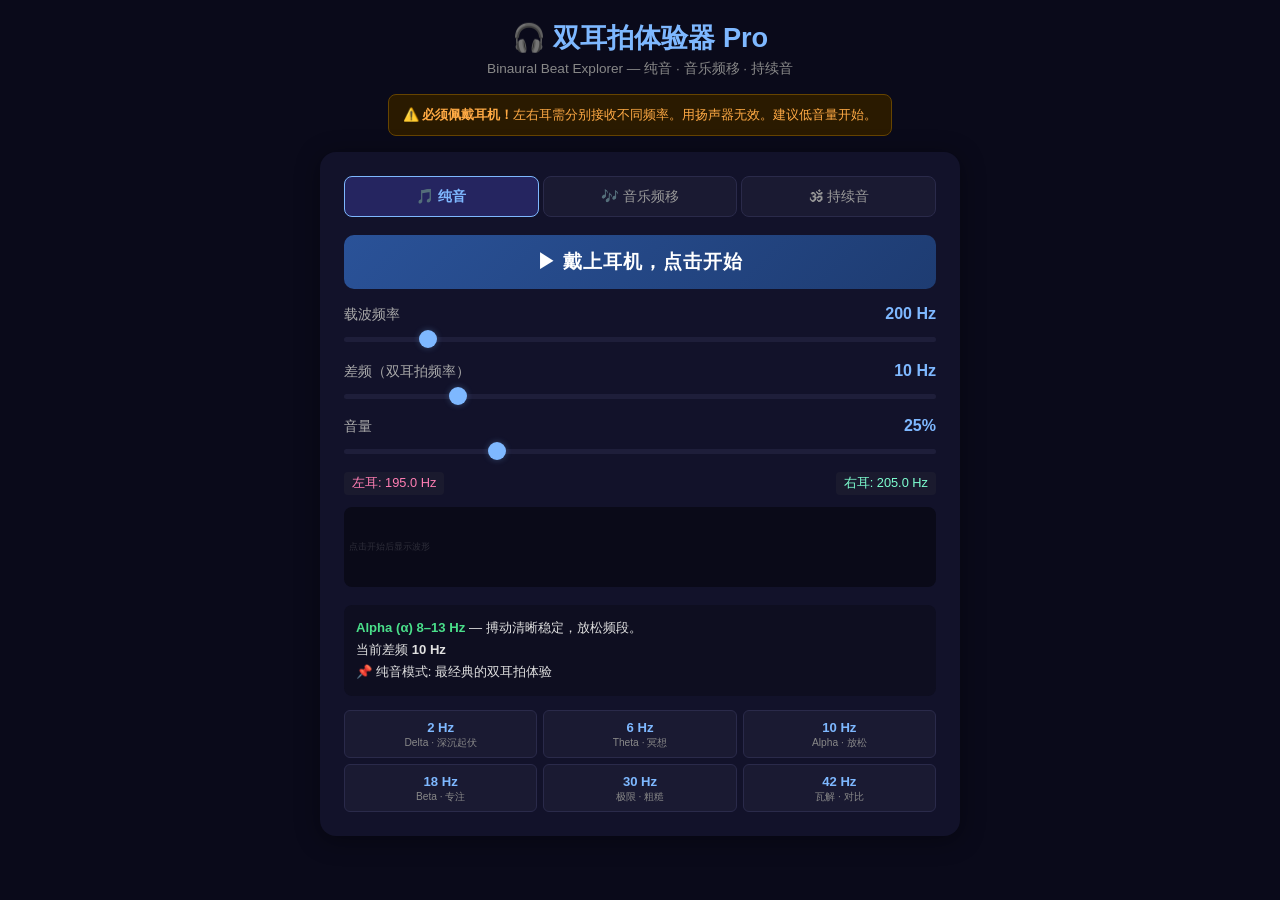
<file: binaural-beats-pro.html>
<!DOCTYPE html>
<html lang="zh-CN">
<head>
<meta charset="UTF-8">
<meta name="viewport" content="width=device-width, initial-scale=1.0">
<title>双耳拍体验器 Pro</title>
<style>
* { margin: 0; padding: 0; box-sizing: border-box; }
body {
  font-family: -apple-system, BlinkMacSystemFont, "Segoe UI", sans-serif;
  background: #0a0a1a; color: #e0e0e0;
  min-height: 100vh; display: flex; flex-direction: column; align-items: center;
  padding: 20px;
}
h1 { color: #7eb8ff; margin-bottom: 4px; font-size: 1.7em; }
.subtitle { color: #888; margin-bottom: 16px; font-size: 0.85em; }
.warning {
  background: #2a1a00; border: 1px solid #664400; border-radius: 8px;
  padding: 10px 14px; margin-bottom: 16px; max-width: 640px;
  font-size: 0.82em; color: #ffaa44; line-height: 1.5;
}
.container {
  background: #12122a; border-radius: 16px; padding: 24px;
  max-width: 640px; width: 100%; box-shadow: 0 4px 24px rgba(0,0,0,0.4);
}

/* Tabs */
.tabs { display: flex; gap: 4px; margin-bottom: 18px; }
.tab-btn {
  flex: 1; padding: 10px 6px; border: 1px solid #2a2a4a; border-radius: 8px;
  background: #1a1a32; color: #999; cursor: pointer; font-size: 0.9em;
  transition: all 0.15s; text-align: center;
}
.tab-btn.active { background: #252560; color: #7eb8ff; border-color: #7eb8ff; font-weight: 600; }
.tab-btn:hover { background: #252548; color: #ccc; }

/* Play button */
.play-btn {
  width: 100%; padding: 14px; font-size: 1.2em; border: none; border-radius: 10px;
  cursor: pointer; transition: all 0.2s; font-weight: 600; letter-spacing: 1px;
}
.play-btn.off { background: linear-gradient(135deg, #2a5298, #1e3c72); color: #fff; }
.play-btn.on { background: linear-gradient(135deg, #c0392b, #96281b); color: #fff; }
.play-btn:hover { transform: scale(1.01); filter: brightness(1.15); }

/* Panels */
.panel { display: none; margin: 16px 0; }
.panel.active { display: block; }

/* Controls */
.controls { margin-top: 12px; }
.control-group { margin-bottom: 14px; }
.control-label { display: flex; justify-content: space-between; align-items: baseline; margin-bottom: 4px; }
.control-label .name { font-size: 0.88em; color: #aaa; }
.control-label .value { font-size: 1em; color: #7eb8ff; font-weight: 600; font-variant-numeric: tabular-nums; }
input[type="range"] {
  -webkit-appearance: none; width: 100%; height: 5px; border-radius: 3px;
  background: #1e1e3a; outline: none;
}
input[type="range"]::-webkit-slider-thumb {
  -webkit-appearance: none; width: 18px; height: 18px; border-radius: 50%;
  background: #7eb8ff; cursor: pointer; box-shadow: 0 0 6px rgba(126,184,255,0.3);
}
select {
  width: 100%; padding: 8px 10px; border-radius: 6px; border: 1px solid #2a2a4a;
  background: #1a1a32; color: #ccc; font-size: 0.9em; cursor: pointer;
}

/* File upload */
.file-area {
  border: 2px dashed #2a2a5a; border-radius: 10px; padding: 20px; text-align: center;
  cursor: pointer; transition: all 0.2s; color: #666; font-size: 0.9em;
}
.file-area:hover { border-color: #7eb8ff; color: #aaa; }
.file-area.loaded { border-color: #4adf8a; border-style: solid; color: #4adf8a; }
.file-area input { display: none; }

/* Channel info */
.channel-info {
  display: flex; justify-content: space-between; margin-top: 10px; font-size: 0.8em; color: #666;
}
.channel-info span { padding: 3px 8px; border-radius: 4px; }
.ch-left { background: #1a1a2e; color: #ff7eb3; }
.ch-right { background: #1a1a2e; color: #7effd1; }

canvas {
  width: 100%; height: 80px; margin-top: 12px; border-radius: 8px; background: #0a0a18;
}

.info-panel {
  margin-top: 14px; padding: 12px; background: #0e0e20; border-radius: 8px;
  font-size: 0.82em; line-height: 1.7;
}
.band-delta { color: #b07aff; font-weight: 700; }
.band-theta { color: #5aafff; font-weight: 700; }
.band-alpha { color: #4adf8a; font-weight: 700; }
.band-beta { color: #ffe44a; font-weight: 700; }
.band-collapse { color: #ff6a6a; font-weight: 700; }

.presets { display: grid; grid-template-columns: repeat(3, 1fr); gap: 6px; margin-top: 14px; }
.preset-btn {
  padding: 8px 4px; border: 1px solid #2a2a4a; border-radius: 6px;
  background: #1a1a32; color: #ccc; cursor: pointer; font-size: 0.78em;
  transition: all 0.15s; text-align: center; line-height: 1.3;
}
.preset-btn:hover { background: #252548; border-color: #7eb8ff; color: #fff; }
.preset-btn .freq { font-weight: 700; color: #7eb8ff; font-size: 1.05em; }
.preset-btn .desc { color: #888; font-size: 0.82em; }
</style>
</head>
<body>

<h1>🎧 双耳拍体验器 Pro</h1>
<p class="subtitle">Binaural Beat Explorer — 纯音 · 音乐频移 · 持续音</p>

<div class="warning">
  ⚠️ <strong>必须佩戴耳机！</strong>左右耳需分别接收不同频率。用扬声器无效。建议低音量开始。
</div>

<div class="container">
  <!-- Mode tabs -->
  <div class="tabs">
    <button class="tab-btn active" data-mode="pure" onclick="switchMode('pure')">🎵 纯音</button>
    <button class="tab-btn" data-mode="music" onclick="switchMode('music')">🎶 音乐频移</button>
    <button class="tab-btn" data-mode="drone" onclick="switchMode('drone')">🕉 持续音</button>
  </div>

  <button class="play-btn off" id="playBtn" onclick="togglePlay()">▶ 戴上耳机，点击开始</button>

  <!-- Pure Tone Panel -->
  <div class="panel active" id="panel-pure">
    <div class="control-group">
      <div class="control-label">
        <span class="name">载波频率</span>
        <span class="value" id="carrierVal">200 Hz</span>
      </div>
      <input type="range" id="carrier" min="80" max="1000" value="200" step="10" oninput="updateParams()">
    </div>
  </div>

  <!-- Music Panel -->
  <div class="panel" id="panel-music">
    <div class="file-area" id="fileArea" onclick="document.getElementById('fileInput').click()">
      📁 点击选择音频文件（MP3 / WAV / OGG / FLAC）
      <input type="file" id="fileInput" accept="audio/*" onchange="handleFileUpload(event)">
    </div>
    <div style="margin-top:8px; font-size:0.8em; color:#666;" id="fileInfo"></div>
    <label style="display:flex; align-items:center; gap:6px; margin-top:8px; font-size:0.82em; color:#aaa; cursor:pointer;">
      <input type="checkbox" id="loopToggle" checked> 循环播放
    </label>
  </div>

  <!-- Drone Panel -->
  <div class="panel" id="panel-drone">
    <div class="control-group">
      <div class="control-label">
        <span class="name">持续音类型</span>
      </div>
      <select id="droneType" onchange="onDroneTypeChange()">
        <option value="tambura">🪕 坦布拉 Tambura — 丰富泛音</option>
        <option value="bowl">🔔 颂钵 Singing Bowl — 非谐波泛音</option>
        <option value="organ">⛪ 管风琴 Organ — 庄严和声</option>
        <option value="pad">🎹 合成Pad — 温暖厚实</option>
      </select>
    </div>
    <div class="control-group">
      <div class="control-label">
        <span class="name">基础频率</span>
        <span class="value" id="droneFreqVal">130 Hz</span>
      </div>
      <input type="range" id="droneFreq" min="60" max="440" value="130" step="5" oninput="updateParams()">
    </div>
  </div>

  <!-- Shared Controls -->
  <div class="controls">
    <div class="control-group">
      <div class="control-label">
        <span class="name">差频（双耳拍频率）</span>
        <span class="value" id="beatVal">10 Hz</span>
      </div>
      <input type="range" id="beat" min="1" max="50" value="10" step="0.5" oninput="updateParams()">
    </div>
    <div class="control-group">
      <div class="control-label">
        <span class="name">音量</span>
        <span class="value" id="volVal">25%</span>
      </div>
      <input type="range" id="volume" min="0" max="100" value="25" step="1" oninput="updateParams()">
    </div>
  </div>

  <div class="channel-info">
    <span class="ch-left" id="leftInfo">左耳: —</span>
    <span class="ch-right" id="rightInfo">右耳: —</span>
  </div>

  <canvas id="waveCanvas"></canvas>
  <div class="info-panel" id="infoPanel"></div>

  <!-- Beat frequency presets -->
  <div class="presets">
    <button class="preset-btn" onclick="setBeat(2)"><div class="freq">2 Hz</div><div class="desc">Delta · 深沉起伏</div></button>
    <button class="preset-btn" onclick="setBeat(6)"><div class="freq">6 Hz</div><div class="desc">Theta · 冥想</div></button>
    <button class="preset-btn" onclick="setBeat(10)"><div class="freq">10 Hz</div><div class="desc">Alpha · 放松</div></button>
    <button class="preset-btn" onclick="setBeat(18)"><div class="freq">18 Hz</div><div class="desc">Beta · 专注</div></button>
    <button class="preset-btn" onclick="setBeat(30)"><div class="freq">30 Hz</div><div class="desc">极限 · 粗糙</div></button>
    <button class="preset-btn" onclick="setBeat(42)"><div class="freq">42 Hz</div><div class="desc">瓦解 · 对比</div></button>
  </div>
</div>

<script>
// ============================================================
// GLOBALS
// ============================================================
let audioCtx = null;
let isPlaying = false;
let currentMode = 'pure';
let activeNodes = [];
let animId = null;

// Music mode — FFT-based analytic signal
let musicBuffer = null;     // decoded AudioBuffer
let analyticReal = null;    // Float32Array — original mono signal
let analyticImag = null;    // Float32Array — Hilbert transform of mono signal
let analyticReady = false;  // true when precomputation is done
let musicSource = null;
let ssbProcessor = null;

// Drone mode
let droneOscillators = [];

// ============================================================
// FFT (radix-2 Cooley-Tukey, in-place)
// ============================================================
function fft(re, im, N) {
  let j = 0;
  for (let i = 0; i < N - 1; i++) {
    if (i < j) {
      let t = re[i]; re[i] = re[j]; re[j] = t;
      t = im[i]; im[i] = im[j]; im[j] = t;
    }
    let k = N >> 1;
    while (k <= j) { j -= k; k >>= 1; }
    j += k;
  }
  for (let len = 2; len <= N; len *= 2) {
    const half = len >> 1;
    const angle = -2 * Math.PI / len;
    const wR = Math.cos(angle), wI = Math.sin(angle);
    for (let i = 0; i < N; i += len) {
      let tR = 1, tI = 0;
      for (let jj = 0; jj < half; jj++) {
        const idx = i + jj, idx2 = idx + half;
        const uR = re[idx], uI = im[idx];
        const vR = re[idx2] * tR - im[idx2] * tI;
        const vI = re[idx2] * tI + im[idx2] * tR;
        re[idx] = uR + vR; im[idx] = uI + vI;
        re[idx2] = uR - vR; im[idx2] = uI - vI;
        const nR = tR * wR - tI * wI;
        tI = tR * wI + tI * wR;
        tR = nR;
      }
    }
  }
}

function ifft(re, im, N) {
  for (let i = 0; i < N; i++) im[i] = -im[i];
  fft(re, im, N);
  for (let i = 0; i < N; i++) { re[i] /= N; im[i] = -im[i] / N; }
}

function nextPow2(n) { let p = 1; while (p < n) p <<= 1; return p; }

// ============================================================
// Precompute analytic signal via FFT (chunked overlap-save)
// ============================================================
async function precomputeAnalytic(mono, onProgress) {
  const origLen = mono.length;
  const CHUNK = 1 << 15;  // 32768
  const OVERLAP = 4096;   // discard this many at each edge
  const GOOD = CHUNK - 2 * OVERLAP;

  const realOut = new Float32Array(origLen);
  const imagOut = new Float32Array(origLen);
  const totalChunks = Math.ceil(origLen / GOOD);
  let chunkIdx = 0;

  for (let outStart = 0; outStart < origLen; outStart += GOOD) {
    const inStart = outStart - OVERLAP;
    const re = new Float32Array(CHUNK);
    const im = new Float32Array(CHUNK);

    // Fill chunk (zero-pad edges that fall outside signal)
    for (let i = 0; i < CHUNK; i++) {
      const srcIdx = inStart + i;
      re[i] = (srcIdx >= 0 && srcIdx < origLen) ? mono[srcIdx] : 0;
    }

    // FFT
    fft(re, im, CHUNK);

    // Analytic signal: zero negative freqs, double positive, keep DC & Nyquist
    for (let i = 1; i < CHUNK / 2; i++) { re[i] *= 2; im[i] *= 2; }
    for (let i = CHUNK / 2 + 1; i < CHUNK; i++) { re[i] = 0; im[i] = 0; }

    // IFFT
    ifft(re, im, CHUNK);

    // Copy only the "good" middle portion
    const copyStart = OVERLAP;
    const goodLen = Math.min(GOOD, origLen - outStart);
    for (let i = 0; i < goodLen; i++) {
      realOut[outStart + i] = re[copyStart + i];
      imagOut[outStart + i] = im[copyStart + i];
    }

    chunkIdx++;
    if (chunkIdx % 4 === 0 || chunkIdx === totalChunks) {
      if (onProgress) onProgress(chunkIdx / totalChunks);
      await new Promise(r => setTimeout(r, 0)); // yield to UI
    }
  }

  return { real: realOut, imag: imagOut };
}

// Drone type definitions
const DRONE_TYPES = {
  tambura: {
    baseFreq: 130,
    partials: [
      { ratio: 1, amp: 0.45 }, { ratio: 2, amp: 0.55 }, { ratio: 3, amp: 0.4 },
      { ratio: 4, amp: 0.3 }, { ratio: 5, amp: 0.18 }, { ratio: 6, amp: 0.12 },
      { ratio: 7, amp: 0.07 }, { ratio: 8, amp: 0.04 },
    ]
  },
  bowl: {
    baseFreq: 220,
    partials: [
      { ratio: 1, amp: 0.55 }, { ratio: 2.71, amp: 0.35 },
      { ratio: 4.8, amp: 0.2 }, { ratio: 7.2, amp: 0.12 },
    ]
  },
  organ: {
    baseFreq: 130,
    partials: [
      { ratio: 1, amp: 0.5 }, { ratio: 2, amp: 0.4 }, { ratio: 3, amp: 0.32 },
      { ratio: 4, amp: 0.22 }, { ratio: 5, amp: 0.12 }, { ratio: 6, amp: 0.08 },
      { ratio: 8, amp: 0.05 },
    ]
  },
  pad: {
    baseFreq: 180,
    partials: [
      { ratio: 1, amp: 0.5 }, { ratio: 1.002, amp: 0.45 }, { ratio: 0.998, amp: 0.45 },
      { ratio: 2, amp: 0.25 }, { ratio: 2.003, amp: 0.22 },
      { ratio: 3, amp: 0.12 },
    ]
  }
};

// ============================================================
// AUDIO CONTEXT
// ============================================================
function getCtx() {
  if (!audioCtx) audioCtx = new (window.AudioContext || window.webkitAudioContext)();
  return audioCtx;
}

function getVal(id) { return parseFloat(document.getElementById(id).value); }

// ============================================================
// START / STOP
// ============================================================
async function togglePlay() {
  if (isPlaying) { stopAudio(); } else { await startAudio(); }
}

async function startAudio() {
  const ctx = getCtx();
  if (ctx.state === 'suspended') await ctx.resume();

  try {
    if (currentMode === 'pure') startPureTone(ctx);
    else if (currentMode === 'music') startMusic(ctx);
    else if (currentMode === 'drone') startDrone(ctx);
  } catch (e) {
    console.error('Start audio error:', e);
    alert('音频启动失败: ' + e.message);
    return;
  }

  isPlaying = true;
  const btn = document.getElementById('playBtn');
  btn.textContent = '■ 停止';
  btn.className = 'play-btn on';
  startVisualization();
  updateParams();
}

function stopAudio() {
  // Ramp down to avoid click
  const ctx = audioCtx;
  const now = ctx ? ctx.currentTime : 0;

  activeNodes.forEach(n => {
    try {
      if (n.stop) n.stop(now + 0.05);
      else if (n.disconnect) n.disconnect();
    } catch(e) {}
  });
  activeNodes = [];
  droneOscillators = [];
  musicSource = null;
  ssbProcessor = null;

  isPlaying = false;
  const btn = document.getElementById('playBtn');
  btn.textContent = '▶ 点击开始';
  btn.className = 'play-btn off';
  if (animId) { cancelAnimationFrame(animId); animId = null; }
  clearCanvas();
}

// ============================================================
// PURE TONE MODE
// ============================================================
function startPureTone(ctx) {
  const carrier = getVal('carrier');
  const beat = getVal('beat');
  const vol = getVal('volume') / 100;

  const merger = ctx.createChannelMerger(2);
  const gainL = ctx.createGain();
  const gainR = ctx.createGain();
  gainL.gain.setValueAtTime(vol, ctx.currentTime);
  gainR.gain.setValueAtTime(vol, ctx.currentTime);

  const oscL = ctx.createOscillator();
  const oscR = ctx.createOscillator();
  oscL.type = 'sine';
  oscR.type = 'sine';
  oscL.frequency.setValueAtTime(carrier - beat / 2, ctx.currentTime);
  oscR.frequency.setValueAtTime(carrier + beat / 2, ctx.currentTime);

  oscL.connect(gainL); gainL.connect(merger, 0, 0);
  oscR.connect(gainR); gainR.connect(merger, 0, 1);
  merger.connect(ctx.destination);

  oscL.start(); oscR.start();

  activeNodes.push(oscL, oscR, gainL, gainR, merger);
  // Store references for live update
  oscL._role = 'pureL'; oscR._role = 'pureR';
  gainL._role = 'pureGainL'; gainR._role = 'pureGainR';
}

function updatePureTone() {
  const carrier = getVal('carrier');
  const beat = getVal('beat');
  const vol = getVal('volume') / 100;
  const ctx = audioCtx;
  const now = ctx.currentTime;

  activeNodes.forEach(n => {
    if (n._role === 'pureL') n.frequency.setValueAtTime(carrier - beat / 2, now);
    if (n._role === 'pureR') n.frequency.setValueAtTime(carrier + beat / 2, now);
    if (n._role === 'pureGainL' || n._role === 'pureGainR') n.gain.setValueAtTime(vol, now);
  });

  const lf = (carrier - beat / 2).toFixed(1);
  const rf = (carrier + beat / 2).toFixed(1);
  document.getElementById('leftInfo').textContent = '左耳: ' + lf + ' Hz';
  document.getElementById('rightInfo').textContent = '右耳: ' + rf + ' Hz';
}

// ============================================================
// MUSIC SSB MODE — FFT-based precomputation + real-time modulation
// ============================================================
function handleFileUpload(event) {
  const file = event.target.files[0];
  if (!file) return;
  const ctx = getCtx();

  analyticReady = false;
  analyticReal = null;
  analyticImag = null;
  document.getElementById('fileInfo').textContent = '解码中...';

  const reader = new FileReader();
  reader.onload = function(e) {
    ctx.decodeAudioData(e.target.result, async function(buffer) {
      musicBuffer = buffer;
      const dur = buffer.duration.toFixed(1);
      document.getElementById('fileInfo').textContent =
        '✅ ' + file.name + ' (' + dur + 's) — 正在预处理频移数据...';

      // Convert to mono
      const numCh = buffer.numberOfChannels;
      const len = buffer.length;
      const mono = new Float32Array(len);
      for (let ch = 0; ch < numCh; ch++) {
        const chData = buffer.getChannelData(ch);
        for (let i = 0; i < len; i++) mono[i] += chData[i];
      }
      if (numCh > 1) {
        const inv = 1 / numCh;
        for (let i = 0; i < len; i++) mono[i] *= inv;
      }

      // Precompute analytic signal
      try {
        const result = await precomputeAnalytic(mono, function(progress) {
          document.getElementById('fileInfo').textContent =
            '✅ ' + file.name + ' — 预处理: ' + Math.round(progress * 100) + '%';
        });
        analyticReal = result.real;
        analyticImag = result.imag;
        analyticReady = true;
        document.getElementById('fileInfo').textContent =
          '✅ ' + file.name + ' (' + dur + 's) — 已就绪，点击开始播放';
        document.getElementById('fileArea').className = 'file-area loaded';
      } catch (err) {
        document.getElementById('fileInfo').textContent = '❌ 预处理失败: ' + err;
      }
    }, function(err) {
      document.getElementById('fileInfo').textContent = '❌ 解码失败: ' + err;
    });
  };
  reader.readAsArrayBuffer(file);
}

function startMusic(ctx) {
  if (!analyticReady) {
    alert('请先选择音频文件并等待预处理完成');
    throw new Error('Analytic signal not ready');
  }

  const beat = getVal('beat');
  const vol = getVal('volume') / 100;
  const sr = ctx.sampleRate;
  const dataLen = analyticReal.length;
  const loop = document.getElementById('loopToggle').checked;

  // ScriptProcessorNode for real-time SSB modulation
  const bufSize = 4096;
  ssbProcessor = ctx.createScriptProcessor(bufSize, 0, 2);

  let pos = 0;
  let phase = 0;
  let currentBeat = beat;

  ssbProcessor._setBeat = (v) => { currentBeat = v; };

  const aReal = analyticReal;
  const aImag = analyticImag;

  ssbProcessor.onaudioprocess = function(e) {
    const outL = e.outputBuffer.getChannelData(0);
    const outR = e.outputBuffer.getChannelData(1);
    const len = outL.length;
    const bf = currentBeat;
    const phaseInc = 2 * Math.PI * bf / sr;

    for (let i = 0; i < len; i++) {
      if (pos >= dataLen) {
        if (loop) { pos = 0; } else { outL[i] = 0; outR[i] = 0; continue; }
      }

      const r = aReal[pos];
      const h = aImag[pos];

      // Left: original signal
      outL[i] = r;

      // Right: SSB frequency-shifted signal
      // Re( (r + j*h) * e^(j*phase) ) = r*cos(phase) - h*sin(phase)
      outR[i] = r * Math.cos(phase) - h * Math.sin(phase);

      phase += phaseInc;
      if (phase > 6.283185307) phase -= 6.283185307;
      pos++;
    }
  };

  // Volume control
  const volNode = ctx.createGain();
  volNode.gain.setValueAtTime(vol, ctx.currentTime);
  volNode._role = 'musicVol';

  // Connect: processor → volume → destination
  ssbProcessor.connect(volNode);
  volNode.connect(ctx.destination);

  activeNodes.push(ssbProcessor, volNode);

  document.getElementById('leftInfo').textContent = '左耳: 原始音频';
  document.getElementById('rightInfo').textContent = '右耳: 精确频移 +' + beat + ' Hz (FFT-SSB)';
}

function updateMusic() {
  const beat = getVal('beat');
  const vol = getVal('volume') / 100;
  if (ssbProcessor && ssbProcessor._setBeat) ssbProcessor._setBeat(beat);
  activeNodes.forEach(n => {
    if (n._role === 'musicVol') n.gain.setValueAtTime(vol, audioCtx.currentTime);
  });
  document.getElementById('leftInfo').textContent = '左耳: 原始音频';
  document.getElementById('rightInfo').textContent = '右耳: 精确频移 +' + beat + ' Hz (FFT-SSB)';
}

// ============================================================
// DRONE MODE
// ============================================================
function startDrone(ctx) {
  const type = document.getElementById('droneType').value;
  const def = DRONE_TYPES[type];
  const baseFreq = getVal('droneFreq');
  const beat = getVal('beat');
  const vol = getVal('volume') / 100;

  const merger = ctx.createChannelMerger(2);
  const masterGain = ctx.createGain();
  masterGain.gain.setValueAtTime(vol, ctx.currentTime);
  masterGain._role = 'droneVol';

  // LFO for gentle breathing
  const lfo = ctx.createOscillator();
  lfo.type = 'sine';
  lfo.frequency.setValueAtTime(0.08, ctx.currentTime);
  const lfoGain = ctx.createGain();
  lfoGain.gain.setValueAtTime(0.12, ctx.currentTime);
  lfo.connect(lfoGain);
  lfoGain.connect(masterGain.gain);
  lfo.start();

  droneOscillators = [];

  def.partials.forEach(p => {
    const freqL = baseFreq * p.ratio;
    const freqR = baseFreq * p.ratio + beat;

    const oscL = ctx.createOscillator();
    const oscR = ctx.createOscillator();
    oscL.type = 'sine';
    oscR.type = 'sine';
    oscL.frequency.setValueAtTime(freqL, ctx.currentTime);
    oscR.frequency.setValueAtTime(freqR, ctx.currentTime);

    const gL = ctx.createGain();
    const gR = ctx.createGain();
    gL.gain.setValueAtTime(p.amp, ctx.currentTime);
    gR.gain.setValueAtTime(p.amp, ctx.currentTime);

    oscL.connect(gL); gL.connect(merger, 0, 0);
    oscR.connect(gR); gR.connect(merger, 0, 1);

    oscL.start(); oscR.start();

    droneOscillators.push({ oscL, oscR, gL, gR, ratio: p.ratio });
    activeNodes.push(oscL, oscR, gL, gR);
  });

  merger.connect(masterGain);
  masterGain.connect(ctx.destination);

  activeNodes.push(merger, masterGain, lfo, lfoGain);
}

function updateDrone() {
  const baseFreq = getVal('droneFreq');
  const beat = getVal('beat');
  const vol = getVal('volume') / 100;
  const now = audioCtx.currentTime;

  droneOscillators.forEach(d => {
    d.oscL.frequency.setValueAtTime(baseFreq * d.ratio, now);
    d.oscR.frequency.setValueAtTime(baseFreq * d.ratio + beat, now);
  });
  activeNodes.forEach(n => {
    if (n._role === 'droneVol') n.gain.setValueAtTime(vol, now);
  });

  const type = document.getElementById('droneType').value;
  const partials = DRONE_TYPES[type].partials;
  const lowest = baseFreq * Math.min(...partials.map(p => p.ratio));
  document.getElementById('leftInfo').textContent = '左耳: 基频 ' + lowest.toFixed(0) + ' Hz + 泛音';
  document.getElementById('rightInfo').textContent = '右耳: 全部 +' + beat + ' Hz 线性频移';
  document.getElementById('droneFreqVal').textContent = baseFreq + ' Hz';
}

function onDroneTypeChange() {
  const type = document.getElementById('droneType').value;
  document.getElementById('droneFreq').value = DRONE_TYPES[type].baseFreq;
  document.getElementById('droneFreqVal').textContent = DRONE_TYPES[type].baseFreq + ' Hz';
  if (isPlaying && currentMode === 'drone') {
    stopAudio();
    startAudio();
  }
}

// ============================================================
// MODE SWITCHING
// ============================================================
function switchMode(mode) {
  if (isPlaying) stopAudio();
  currentMode = mode;
  document.querySelectorAll('.tab-btn').forEach(b => {
    b.classList.toggle('active', b.dataset.mode === mode);
  });
  document.querySelectorAll('.panel').forEach(p => {
    p.classList.toggle('active', p.id === 'panel-' + mode);
  });
  updateParams();
}

// ============================================================
// UPDATE ALL PARAMS
// ============================================================
function updateParams() {
  const beat = getVal('beat');
  const vol = getVal('volume');
  document.getElementById('beatVal').textContent = beat + ' Hz';
  document.getElementById('volVal').textContent = Math.round(vol) + '%';

  if (currentMode === 'pure') {
    document.getElementById('carrierVal').textContent = getVal('carrier') + ' Hz';
    if (isPlaying) updatePureTone();
    else {
      const c = getVal('carrier');
      document.getElementById('leftInfo').textContent = '左耳: ' + (c - beat/2).toFixed(1) + ' Hz';
      document.getElementById('rightInfo').textContent = '右耳: ' + (c + beat/2).toFixed(1) + ' Hz';
    }
  } else if (currentMode === 'music') {
    if (isPlaying) updateMusic();
    else {
      document.getElementById('leftInfo').textContent = '左耳: 原始音频';
      document.getElementById('rightInfo').textContent = '右耳: 频移 +' + beat + ' Hz';
    }
  } else if (currentMode === 'drone') {
    if (isPlaying) updateDrone();
    else {
      const bf = getVal('droneFreq');
      document.getElementById('leftInfo').textContent = '左耳: 基频 ' + bf + ' Hz + 泛音';
      document.getElementById('rightInfo').textContent = '右耳: 全部 +' + beat + ' Hz 线性频移';
      document.getElementById('droneFreqVal').textContent = bf + ' Hz';
    }
  }

  updateInfoPanel(beat);
}

function setBeat(v) {
  document.getElementById('beat').value = v;
  updateParams();
}

// ============================================================
// INFO PANEL
// ============================================================
function updateInfoPanel(beat) {
  const panel = document.getElementById('infoPanel');
  let bandHtml, desc;
  if (beat <= 4) {
    bandHtml = '<span class="band-delta">Delta (δ) 1–4 Hz</span>';
    desc = '深沉起伏，搏动缓慢如呼吸。';
  } else if (beat <= 8) {
    bandHtml = '<span class="band-theta">Theta (θ) 4–8 Hz</span>';
    desc = '明显的节奏搏动，冥想频段。';
  } else if (beat <= 13) {
    bandHtml = '<span class="band-alpha">Alpha (α) 8–13 Hz</span>';
    desc = '搏动清晰稳定，放松频段。';
  } else if (beat <= 30) {
    bandHtml = '<span class="band-beta">Beta (β) 13–30 Hz</span>';
    desc = '快速搏动→颤动→粗糙感。';
  } else if (beat <= 40) {
    bandHtml = '<span class="band-collapse">瓦解区 30–40 Hz</span>';
    desc = '脑干锁相极限，搏动开始瓦解。';
  } else {
    bandHtml = '<span class="band-collapse">超出范围 >40 Hz</span>';
    desc = '双耳拍消失，听到两个独立的音。';
  }
  const modeNote = currentMode === 'music' ? '<br>📌 音乐模式: SSB线性频移，所有频率分量共享同一差频'
    : currentMode === 'drone' ? '<br>📌 持续音模式: 全部泛音线性频移，搏动感丰满厚实'
    : '<br>📌 纯音模式: 最经典的双耳拍体验';
  panel.innerHTML = bandHtml + ' — ' + desc + '<br>当前差频 <strong>' + beat + ' Hz</strong>' + modeNote;
}

// ============================================================
// VISUALIZATION
// ============================================================
function startVisualization() {
  const canvas = document.getElementById('waveCanvas');
  const ctx = canvas.getContext('2d');
  canvas.width = canvas.offsetWidth * 2;
  canvas.height = canvas.offsetHeight * 2;
  const startTime = performance.now();

  function draw() {
    const beat = getVal('beat');
    const t = (performance.now() - startTime) / 1000;
    const w = canvas.width, h = canvas.height;
    ctx.clearRect(0, 0, w, h);

    // Beat envelope
    const periods = 4 / Math.max(beat, 0.5);
    ctx.beginPath();
    ctx.strokeStyle = currentMode === 'music' ? 'rgba(78,223,138,0.6)'
      : currentMode === 'drone' ? 'rgba(176,122,255,0.6)' : 'rgba(126,184,255,0.6)';
    ctx.lineWidth = 3;
    for (let x = 0; x < w; x++) {
      const tx = t + (x / w) * periods;
      const env = Math.cos(2 * Math.PI * beat * tx);
      const y = h / 2 - env * h * 0.35;
      x === 0 ? ctx.moveTo(x, y) : ctx.lineTo(x, y);
    }
    ctx.stroke();

    // Fill
    ctx.lineTo(w, h/2); ctx.lineTo(0, h/2); ctx.closePath();
    ctx.fillStyle = currentMode === 'music' ? 'rgba(78,223,138,0.06)'
      : currentMode === 'drone' ? 'rgba(176,122,255,0.06)' : 'rgba(126,184,255,0.06)';
    ctx.fill();

    // Negative
    ctx.beginPath();
    ctx.strokeStyle = ctx.strokeStyle.replace('0.6', '0.25');
    ctx.lineWidth = 2;
    for (let x = 0; x < w; x++) {
      const tx = t + (x / w) * periods;
      const env = -Math.cos(2 * Math.PI * beat * tx);
      const y = h / 2 - env * h * 0.35;
      x === 0 ? ctx.moveTo(x, y) : ctx.lineTo(x, y);
    }
    ctx.stroke();

    // Center line
    ctx.beginPath(); ctx.strokeStyle = 'rgba(255,255,255,0.08)'; ctx.lineWidth = 1;
    ctx.moveTo(0, h/2); ctx.lineTo(w, h/2); ctx.stroke();

    // Label
    ctx.fillStyle = 'rgba(255,255,255,0.25)';
    ctx.font = '18px sans-serif';
    const modeLabel = currentMode === 'music' ? '音乐' : currentMode === 'drone' ? '持续音' : '纯音';
    ctx.fillText(modeLabel + ' · 差频包络 ' + beat + ' Hz', 10, 24);

    animId = requestAnimationFrame(draw);
  }
  draw();
}

function clearCanvas() {
  const canvas = document.getElementById('waveCanvas');
  const ctx = canvas.getContext('2d');
  canvas.width = canvas.offsetWidth * 2;
  canvas.height = canvas.offsetHeight * 2;
  ctx.fillStyle = 'rgba(255,255,255,0.15)';
  ctx.font = '18px sans-serif';
  ctx.fillText('点击开始后显示波形', 10, canvas.height / 2 + 5);
}

// ============================================================
// INIT
// ============================================================
updateParams();
clearCanvas();
</script>

</body>
</html>
</file>
